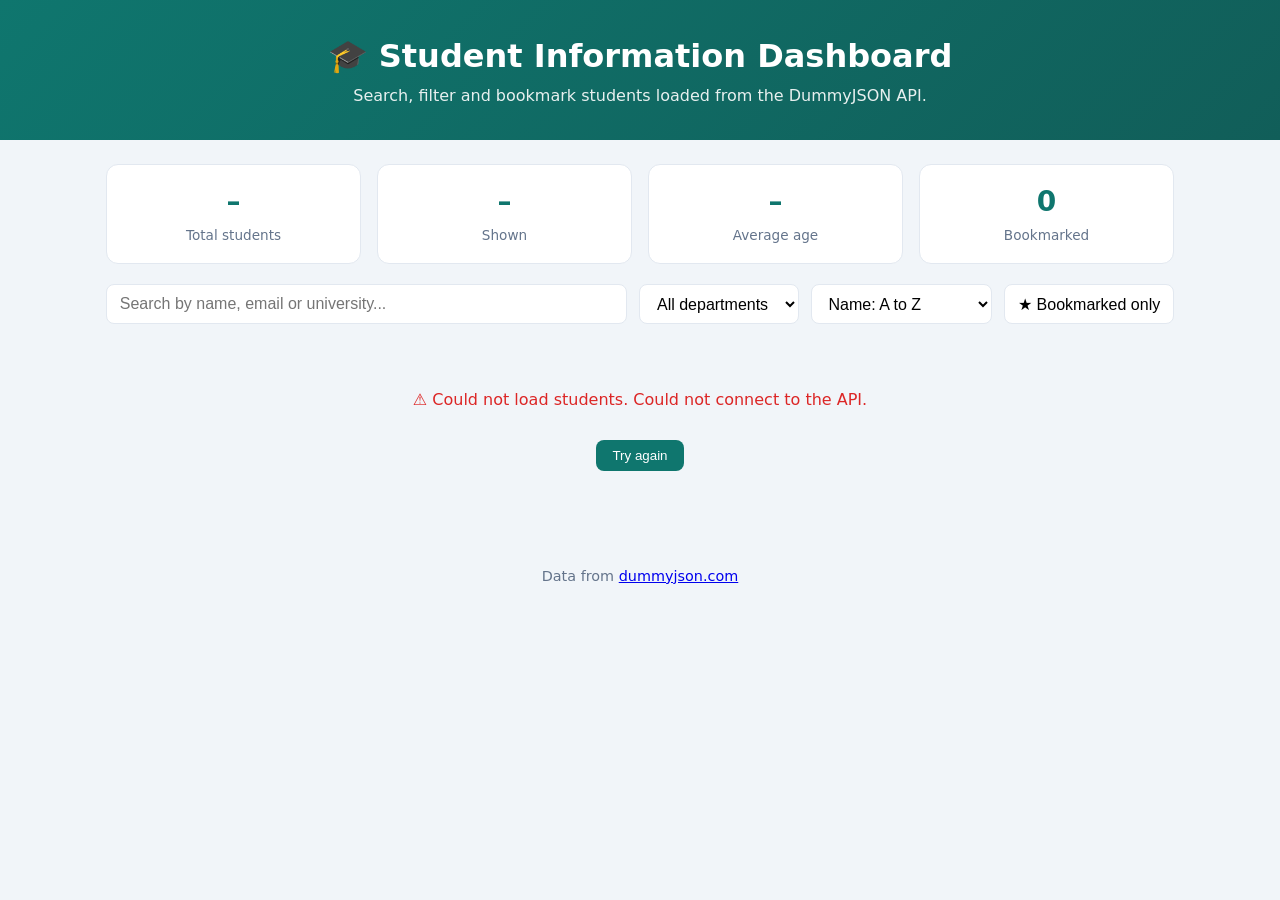
<file: index.html>
<!DOCTYPE html>
<html lang="en">
<head>
  <meta charset="UTF-8" />
  <meta name="viewport" content="width=device-width, initial-scale=1.0" />
  <meta name="description" content="Student Information Dashboard - CSE-2340 MP3-MP4" />
  <title>Student Information Dashboard</title>
  <link rel="stylesheet" href="css/style.css" />
</head>
<body>
  <header class="site-header">
    <h1>🎓 Student Information Dashboard</h1>
    <p>Search, filter and bookmark students loaded from the DummyJSON API.</p>
  </header>

  <main>
    <section class="stats" aria-label="Summary statistics">
      <div class="stat"><span class="stat-value" id="stat-total">–</span><span class="stat-label">Total students</span></div>
      <div class="stat"><span class="stat-value" id="stat-shown">–</span><span class="stat-label">Shown</span></div>
      <div class="stat"><span class="stat-value" id="stat-age">–</span><span class="stat-label">Average age</span></div>
      <div class="stat"><span class="stat-value" id="stat-bookmarks">0</span><span class="stat-label">Bookmarked</span></div>
    </section>

    <section class="controls" aria-label="Controls">
      <input id="search-input" type="search" placeholder="Search by name, email or university..." aria-label="Search students" />
      <select id="department-select" aria-label="Filter by department">
        <option value="all">All departments</option>
      </select>
      <select id="sort-select" aria-label="Sort students">
        <option value="name-asc">Name: A to Z</option>
        <option value="name-desc">Name: Z to A</option>
        <option value="age-asc">Age: Youngest first</option>
        <option value="age-desc">Age: Oldest first</option>
      </select>
      <button id="bookmark-toggle" type="button" aria-pressed="false">★ Bookmarked only</button>
    </section>

    <div id="status" class="status" role="status" aria-live="polite"></div>
    <section id="student-grid" class="grid" aria-label="Students"></section>
  </main>

  <dialog id="details-dialog">
    <div id="details-content"></div>
    <button id="close-dialog" type="button">Close</button>
  </dialog>

  <footer class="site-footer">
    <p>Data from <a href="https://dummyjson.com" target="_blank" rel="noopener">dummyjson.com</a></p>
  </footer>

  <!-- Scripts: order matters (each file uses the ones above it) -->
  <script src="js/storage.js"></script>
  <script src="js/state.js"></script>
  <script src="js/api.js"></script>
  <script src="js/ui.js"></script>
  <script src="js/app.js"></script>
</body>
</html>
</file>
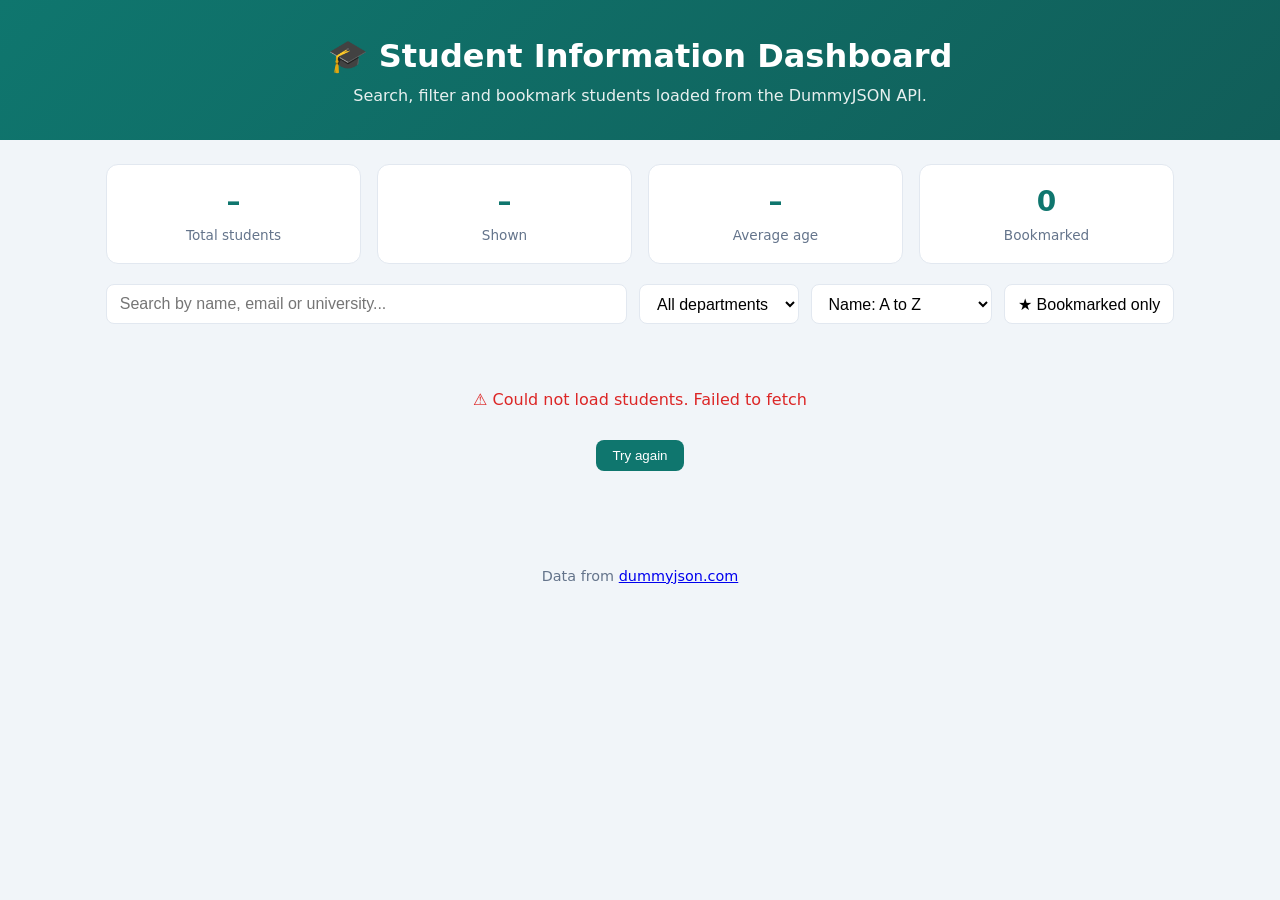
<file: standalone-preview.html>
<!DOCTYPE html>
<html lang="en">
<head>
  <meta charset="UTF-8" />
  <meta name="viewport" content="width=device-width, initial-scale=1.0" />
  <meta name="description" content="Student Information Dashboard - CSE-2340 MP3-MP4" />
  <title>Student Information Dashboard</title>
  <style>
:root {
  --bg: #f1f5f9;
  --card: #ffffff;
  --text: #1e293b;
  --muted: #64748b;
  --accent: #0f766e;
  --accent-dark: #115e59;
  --star: #f59e0b;
  --danger: #dc2626;
  --border: #e2e8f0;
}

* { box-sizing: border-box; }

body {
  margin: 0;
  font-family: system-ui, -apple-system, "Segoe UI", Roboto, sans-serif;
  background: var(--bg);
  color: var(--text);
  line-height: 1.5;
}

/* Header */
.site-header {
  background: linear-gradient(135deg, var(--accent), var(--accent-dark));
  color: #fff;
  text-align: center;
  padding: 2rem 1rem;
}
.site-header h1 { margin: 0 0 .25rem; }
.site-header p { margin: 0; opacity: .9; }

main { max-width: 1100px; margin: 0 auto; padding: 1.5rem 1rem; }

/* Stats */
.stats {
  display: grid;
  grid-template-columns: repeat(auto-fit, minmax(150px, 1fr));
  gap: 1rem;
  margin-bottom: 1.25rem;
}
.stat {
  background: var(--card);
  border: 1px solid var(--border);
  border-radius: 12px;
  padding: 1rem;
  text-align: center;
}
.stat-value { display: block; font-size: 1.75rem; font-weight: 700; color: var(--accent); }
.stat-label { color: var(--muted); font-size: .85rem; }

/* Controls */
.controls { display: flex; flex-wrap: wrap; gap: .75rem; margin-bottom: 1rem; }
.controls input,
.controls select,
.controls button {
  padding: .6rem .8rem;
  border: 1px solid var(--border);
  border-radius: 8px;
  font-size: 1rem;
  background: #fff;
}
.controls input { flex: 1 1 240px; }
.controls button { cursor: pointer; }
.controls button[aria-pressed="true"] {
  background: var(--star);
  border-color: var(--star);
  color: #fff;
}

/* Loading / error / empty states */
.status { text-align: center; padding: 2rem 1rem; color: var(--muted); }
.status.error { color: var(--danger); }
.status button {
  margin-top: .75rem;
  padding: .5rem 1rem;
  border: none;
  border-radius: 8px;
  background: var(--accent);
  color: #fff;
  cursor: pointer;
}
.spinner {
  width: 36px; height: 36px;
  margin: 0 auto .75rem;
  border: 4px solid var(--border);
  border-top-color: var(--accent);
  border-radius: 50%;
  animation: spin .8s linear infinite;
}
@keyframes spin { to { transform: rotate(360deg); } }

/* Student cards */
.grid {
  display: grid;
  grid-template-columns: repeat(auto-fill, minmax(250px, 1fr));
  gap: 1rem;
}
.card {
  position: relative;
  background: var(--card);
  border: 1px solid var(--border);
  border-radius: 12px;
  padding: 1.25rem 1rem 1rem;
  text-align: center;
  cursor: pointer;
  transition: transform .15s, box-shadow .15s;
}
.card:hover { transform: translateY(-3px); box-shadow: 0 8px 20px rgba(0,0,0,.08); }
.card img {
  width: 84px; height: 84px;
  border-radius: 50%;
  background: #e2e8f0;
  object-fit: cover;
}
.card h3 { margin: .5rem 0 .1rem; font-size: 1.05rem; }
.card .dept { color: var(--accent); font-size: .85rem; font-weight: 600; }
.card .uni { color: var(--muted); font-size: .85rem; margin-top: .25rem; }
.card .meta { margin-top: .5rem; font-size: .85rem; color: var(--muted); }

.bookmark-btn {
  position: absolute;
  top: .5rem; right: .5rem;
  width: 34px; height: 34px;
  border: none;
  border-radius: 50%;
  background: #f8fafc;
  font-size: 1.15rem;
  color: var(--muted);
  cursor: pointer;
}
.bookmark-btn.active { color: var(--star); }

/* Details dialog */
dialog {
  border: none;
  border-radius: 12px;
  padding: 1.5rem;
  max-width: 440px;
  width: calc(100% - 2rem);
}
dialog::backdrop { background: rgba(0,0,0,.5); }
dialog .detail-head { text-align: center; }
dialog .detail-head img { width: 96px; height: 96px; border-radius: 50%; background: #e2e8f0; }
dialog .detail-head .dept { color: var(--accent); font-weight: 600; margin: 0; }
dialog h2 { margin: .5rem 0 0; }
dialog dl { display: grid; grid-template-columns: auto 1fr; gap: .4rem 1rem; margin: 1rem 0 0; }
dialog dt { color: var(--muted); }
dialog dd { margin: 0; word-break: break-word; }
dialog button {
  margin-top: 1rem;
  padding: .5rem 1rem;
  border: none;
  border-radius: 8px;
  background: var(--accent);
  color: #fff;
  cursor: pointer;
}

/* Footer */
.site-footer { text-align: center; padding: 1.5rem; color: var(--muted); font-size: .9rem; }

/* Responsive */
@media (max-width: 480px) {
  .controls select, .controls button { flex: 1 1 100%; }
}

</style>
</head>
<body>
  <header class="site-header">
    <h1>🎓 Student Information Dashboard</h1>
    <p>Search, filter and bookmark students loaded from the DummyJSON API.</p>
  </header>

  <main>
    <section class="stats" aria-label="Summary statistics">
      <div class="stat"><span class="stat-value" id="stat-total">–</span><span class="stat-label">Total students</span></div>
      <div class="stat"><span class="stat-value" id="stat-shown">–</span><span class="stat-label">Shown</span></div>
      <div class="stat"><span class="stat-value" id="stat-age">–</span><span class="stat-label">Average age</span></div>
      <div class="stat"><span class="stat-value" id="stat-bookmarks">0</span><span class="stat-label">Bookmarked</span></div>
    </section>

    <section class="controls" aria-label="Controls">
      <input id="search-input" type="search" placeholder="Search by name, email or university..." aria-label="Search students" />
      <select id="department-select" aria-label="Filter by department">
        <option value="all">All departments</option>
      </select>
      <select id="sort-select" aria-label="Sort students">
        <option value="name-asc">Name: A to Z</option>
        <option value="name-desc">Name: Z to A</option>
        <option value="age-asc">Age: Youngest first</option>
        <option value="age-desc">Age: Oldest first</option>
      </select>
      <button id="bookmark-toggle" type="button" aria-pressed="false">★ Bookmarked only</button>
    </section>

    <div id="status" class="status" role="status" aria-live="polite"></div>
    <section id="student-grid" class="grid" aria-label="Students"></section>
  </main>

  <dialog id="details-dialog">
    <div id="details-content"></div>
    <button id="close-dialog" type="button">Close</button>
  </dialog>

  <footer class="site-footer">
    <p>Data from <a href="https://dummyjson.com" target="_blank" rel="noopener">dummyjson.com</a></p>
  </footer>

  <!-- Scripts: order matters (each file uses the ones above it) -->
  <script>
// storage.js - Local Storage helpers (bookmarks persist after refresh)

const BOOKMARK_KEY = "studentDashboard.bookmarks";

// Read the saved list of bookmarked student ids (empty array if none/invalid)
function loadBookmarks() {
  try {
    const saved = JSON.parse(localStorage.getItem(BOOKMARK_KEY));
    return Array.isArray(saved) ? saved : [];
  } catch (err) {
    return [];
  }
}

// Write the current bookmarks to localStorage
function saveBookmarks() {
  localStorage.setItem(BOOKMARK_KEY, JSON.stringify(state.bookmarks));
}

function isBookmarked(id) {
  return state.bookmarks.includes(id);
}

// Add the id if missing, remove it if present, then save
function toggleBookmark(id) {
  if (isBookmarked(id)) {
    state.bookmarks = state.bookmarks.filter((b) => b !== id);
  } else {
    state.bookmarks.push(id);
  }
  saveBookmarks();
}

</script>
  <script>
// state.js - application state and data logic (search, filter, sort)

const state = {
  students: [],
  bookmarks: loadBookmarks(), // array of student ids
  query: "",
  department: "all",
  sort: "name-asc",
  bookmarkedOnly: false,
};

// Returns the students that match the current search, filter and sort settings
function getVisibleStudents() {
  const query = state.query.trim().toLowerCase();

  const list = state.students.filter((s) => {
    const matchesQuery =
      s.name.toLowerCase().includes(query) ||
      s.email.toLowerCase().includes(query) ||
      s.university.toLowerCase().includes(query);
    const matchesDept = state.department === "all" || s.department === state.department;
    const matchesBookmark = !state.bookmarkedOnly || isBookmarked(s.id);
    return matchesQuery && matchesDept && matchesBookmark;
  });

  switch (state.sort) {
    case "name-asc": list.sort((a, b) => a.name.localeCompare(b.name)); break;
    case "name-desc": list.sort((a, b) => b.name.localeCompare(a.name)); break;
    case "age-asc": list.sort((a, b) => a.age - b.age); break;
    case "age-desc": list.sort((a, b) => b.age - a.age); break;
  }
  return list;
}

// Unique, sorted department names (used for the filter dropdown)
function getDepartments() {
  return [...new Set(state.students.map((s) => s.department))].sort();
}

</script>
  <script>
// api.js - fetches data from the external API using fetch() and async/await

const API_URL = "https://dummyjson.com/users?limit=100";

// Returns an array of student objects. Throws an Error if the request fails.
async function fetchStudentsFromApi() {
  const response = await fetch(API_URL);

  if (!response.ok) {
    throw new Error(`Server responded with status ${response.status}`);
  }

  const data = await response.json();

  // Shape each API user into a student object
  return data.users.map((u) => ({
    id: u.id,
    name: `${u.firstName} ${u.lastName}`,
    age: u.age,
    gender: u.gender,
    email: u.email,
    phone: u.phone,
    image: u.image,
    university: u.university,
    department: u.company.department,
    city: u.address.city,
    country: u.address.country,
  }));
}

</script>
  <script>
// ui.js - everything that touches the DOM (rendering, status messages, dialog)

// ----- DOM references -----
const grid = document.querySelector("#student-grid");
const statusBox = document.querySelector("#status");
const departmentSelect = document.querySelector("#department-select");
const dialog = document.querySelector("#details-dialog");
const dialogContent = document.querySelector("#details-content");
const statTotal = document.querySelector("#stat-total");
const statShown = document.querySelector("#stat-shown");
const statAge = document.querySelector("#stat-age");
const statBookmarks = document.querySelector("#stat-bookmarks");

// ----- Loading / error / empty states -----
function showLoading() {
  grid.innerHTML = "";
  statusBox.className = "status";
  statusBox.innerHTML = '<div class="spinner"></div><p>Loading students...</p>';
}

function showError(message, onRetry) {
  grid.innerHTML = "";
  statusBox.className = "status error";
  statusBox.innerHTML = `<p>⚠️ ${message}</p><button type="button" id="retry-btn">Try again</button>`;
  document.querySelector("#retry-btn").addEventListener("click", onRetry);
}

function showEmpty(message) {
  statusBox.className = "status";
  statusBox.innerHTML = `<p>${message}</p>`;
}

function clearStatus() {
  statusBox.className = "status";
  statusBox.innerHTML = "";
}

// ----- Rendering -----
function populateDepartments() {
  getDepartments().forEach((dept) => {
    const option = document.createElement("option");
    option.value = dept;
    option.textContent = dept;
    departmentSelect.appendChild(option);
  });
}

function createCard(student) {
  const card = document.createElement("article");
  card.className = "card";
  card.dataset.id = student.id;

  card.innerHTML = `
    <button class="bookmark-btn ${isBookmarked(student.id) ? "active" : ""}" type="button"
      aria-label="Toggle bookmark" data-action="bookmark">${isBookmarked(student.id) ? "★" : "☆"}</button>
    <img src="${student.image}" alt="${student.name}" loading="lazy" />
    <h3>${student.name}</h3>
    <div class="dept">${student.department}</div>
    <div class="uni">${student.university}</div>
    <div class="meta">Age ${student.age} · ${student.city}</div>
  `;
  return card;
}

function updateStats(visible) {
  statTotal.textContent = state.students.length;
  statShown.textContent = visible.length;
  statBookmarks.textContent = state.bookmarks.length;

  if (visible.length === 0) {
    statAge.textContent = "–";
  } else {
    const totalAge = visible.reduce((sum, s) => sum + s.age, 0);
    statAge.textContent = (totalAge / visible.length).toFixed(1);
  }
}

function render() {
  const list = getVisibleStudents();
  grid.innerHTML = "";
  updateStats(list);

  if (list.length === 0) {
    showEmpty(
      state.bookmarkedOnly && state.bookmarks.length === 0
        ? "You haven't bookmarked any students yet."
        : "No students match your search."
    );
    return;
  }

  clearStatus();
  const fragment = document.createDocumentFragment();
  list.forEach((student) => fragment.appendChild(createCard(student)));
  grid.appendChild(fragment);
}

// ----- Details dialog -----
function openDetails(id) {
  const s = state.students.find((student) => student.id === id);
  if (!s) return;

  dialogContent.innerHTML = `
    <div class="detail-head">
      <img src="${s.image}" alt="${s.name}" />
      <h2>${s.name}</h2>
      <p class="dept">${s.department}</p>
    </div>
    <dl>
      <dt>Student ID</dt><dd>${s.id}</dd>
      <dt>Age</dt><dd>${s.age}</dd>
      <dt>Gender</dt><dd>${s.gender}</dd>
      <dt>University</dt><dd>${s.university}</dd>
      <dt>Email</dt><dd>${s.email}</dd>
      <dt>Phone</dt><dd>${s.phone}</dd>
      <dt>Location</dt><dd>${s.city}, ${s.country}</dd>
    </dl>
  `;
  dialog.showModal();
}

</script>
  <script>
// app.js - entry point: loads data and wires up all event listeners

const searchInput = document.querySelector("#search-input");
const sortSelect = document.querySelector("#sort-select");
const bookmarkToggle = document.querySelector("#bookmark-toggle");
const closeDialogBtn = document.querySelector("#close-dialog");

// Load students from the API, handling loading and error states
async function loadStudents() {
  showLoading();
  try {
    state.students = await fetchStudentsFromApi();
    populateDepartments();
    clearStatus();
    render();
  } catch (err) {
    showError(`Could not load students. ${err.message}`, loadStudents);
  }
}

// ----- Event listeners -----
searchInput.addEventListener("input", (e) => {
  state.query = e.target.value;
  render();
});

departmentSelect.addEventListener("change", (e) => {
  state.department = e.target.value;
  render();
});

sortSelect.addEventListener("change", (e) => {
  state.sort = e.target.value;
  render();
});

bookmarkToggle.addEventListener("click", () => {
  state.bookmarkedOnly = !state.bookmarkedOnly;
  bookmarkToggle.setAttribute("aria-pressed", state.bookmarkedOnly);
  render();
});

// Event delegation: one listener handles clicks on every card
grid.addEventListener("click", (e) => {
  const card = e.target.closest(".card");
  if (!card) return;
  const id = Number(card.dataset.id);

  if (e.target.closest("[data-action='bookmark']")) {
    toggleBookmark(id);
    render();
  } else {
    openDetails(id);
  }
});

closeDialogBtn.addEventListener("click", () => dialog.close());
dialog.addEventListener("click", (e) => {
  if (e.target === dialog) dialog.close(); // click on the backdrop closes it
});

// ----- Start the app -----
loadStudents();

</script>
</body>
</html>
</file>
<file: css/style.css>
:root {
  --bg: #f1f5f9;
  --card: #ffffff;
  --text: #1e293b;
  --muted: #64748b;
  --accent: #0f766e;
  --accent-dark: #115e59;
  --star: #f59e0b;
  --danger: #dc2626;
  --border: #e2e8f0;
}

* { box-sizing: border-box; }

body {
  margin: 0;
  font-family: system-ui, -apple-system, "Segoe UI", Roboto, sans-serif;
  background: var(--bg);
  color: var(--text);
  line-height: 1.5;
}

/* Header */
.site-header {
  background: linear-gradient(135deg, var(--accent), var(--accent-dark));
  color: #fff;
  text-align: center;
  padding: 2rem 1rem;
}
.site-header h1 { margin: 0 0 .25rem; }
.site-header p { margin: 0; opacity: .9; }

main { max-width: 1100px; margin: 0 auto; padding: 1.5rem 1rem; }

/* Stats */
.stats {
  display: grid;
  grid-template-columns: repeat(auto-fit, minmax(150px, 1fr));
  gap: 1rem;
  margin-bottom: 1.25rem;
}
.stat {
  background: var(--card);
  border: 1px solid var(--border);
  border-radius: 12px;
  padding: 1rem;
  text-align: center;
}
.stat-value { display: block; font-size: 1.75rem; font-weight: 700; color: var(--accent); }
.stat-label { color: var(--muted); font-size: .85rem; }

/* Controls */
.controls { display: flex; flex-wrap: wrap; gap: .75rem; margin-bottom: 1rem; }
.controls input,
.controls select,
.controls button {
  padding: .6rem .8rem;
  border: 1px solid var(--border);
  border-radius: 8px;
  font-size: 1rem;
  background: #fff;
}
.controls input { flex: 1 1 240px; }
.controls button { cursor: pointer; }
.controls button[aria-pressed="true"] {
  background: var(--star);
  border-color: var(--star);
  color: #fff;
}

/* Loading / error / empty states */
.status { text-align: center; padding: 2rem 1rem; color: var(--muted); }
.status.error { color: var(--danger); }
.status button {
  margin-top: .75rem;
  padding: .5rem 1rem;
  border: none;
  border-radius: 8px;
  background: var(--accent);
  color: #fff;
  cursor: pointer;
}
.spinner {
  width: 36px; height: 36px;
  margin: 0 auto .75rem;
  border: 4px solid var(--border);
  border-top-color: var(--accent);
  border-radius: 50%;
  animation: spin .8s linear infinite;
}
@keyframes spin { to { transform: rotate(360deg); } }

/* Student cards */
.grid {
  display: grid;
  grid-template-columns: repeat(auto-fill, minmax(250px, 1fr));
  gap: 1rem;
}
.card {
  position: relative;
  background: var(--card);
  border: 1px solid var(--border);
  border-radius: 12px;
  padding: 1.25rem 1rem 1rem;
  text-align: center;
  cursor: pointer;
  transition: transform .15s, box-shadow .15s;
}
.card:hover { transform: translateY(-3px); box-shadow: 0 8px 20px rgba(0,0,0,.08); }
.card img {
  width: 84px; height: 84px;
  border-radius: 50%;
  background: #e2e8f0;
  object-fit: cover;
}
.card h3 { margin: .5rem 0 .1rem; font-size: 1.05rem; }
.card .dept { color: var(--accent); font-size: .85rem; font-weight: 600; }
.card .uni { color: var(--muted); font-size: .85rem; margin-top: .25rem; }
.card .meta { margin-top: .5rem; font-size: .85rem; color: var(--muted); }

.bookmark-btn {
  position: absolute;
  top: .5rem; right: .5rem;
  width: 34px; height: 34px;
  border: none;
  border-radius: 50%;
  background: #f8fafc;
  font-size: 1.15rem;
  color: var(--muted);
  cursor: pointer;
}
.bookmark-btn.active { color: var(--star); }

/* Details dialog */
dialog {
  border: none;
  border-radius: 12px;
  padding: 1.5rem;
  max-width: 440px;
  width: calc(100% - 2rem);
}
dialog::backdrop { background: rgba(0,0,0,.5); }
dialog .detail-head { text-align: center; }
dialog .detail-head img { width: 96px; height: 96px; border-radius: 50%; background: #e2e8f0; }
dialog .detail-head .dept { color: var(--accent); font-weight: 600; margin: 0; }
dialog h2 { margin: .5rem 0 0; }
dialog dl { display: grid; grid-template-columns: auto 1fr; gap: .4rem 1rem; margin: 1rem 0 0; }
dialog dt { color: var(--muted); }
dialog dd { margin: 0; word-break: break-word; }
dialog button {
  margin-top: 1rem;
  padding: .5rem 1rem;
  border: none;
  border-radius: 8px;
  background: var(--accent);
  color: #fff;
  cursor: pointer;
}

/* Footer */
.site-footer { text-align: center; padding: 1.5rem; color: var(--muted); font-size: .9rem; }

/* Responsive */
@media (max-width: 480px) {
  .controls select, .controls button { flex: 1 1 100%; }
}
</file>
